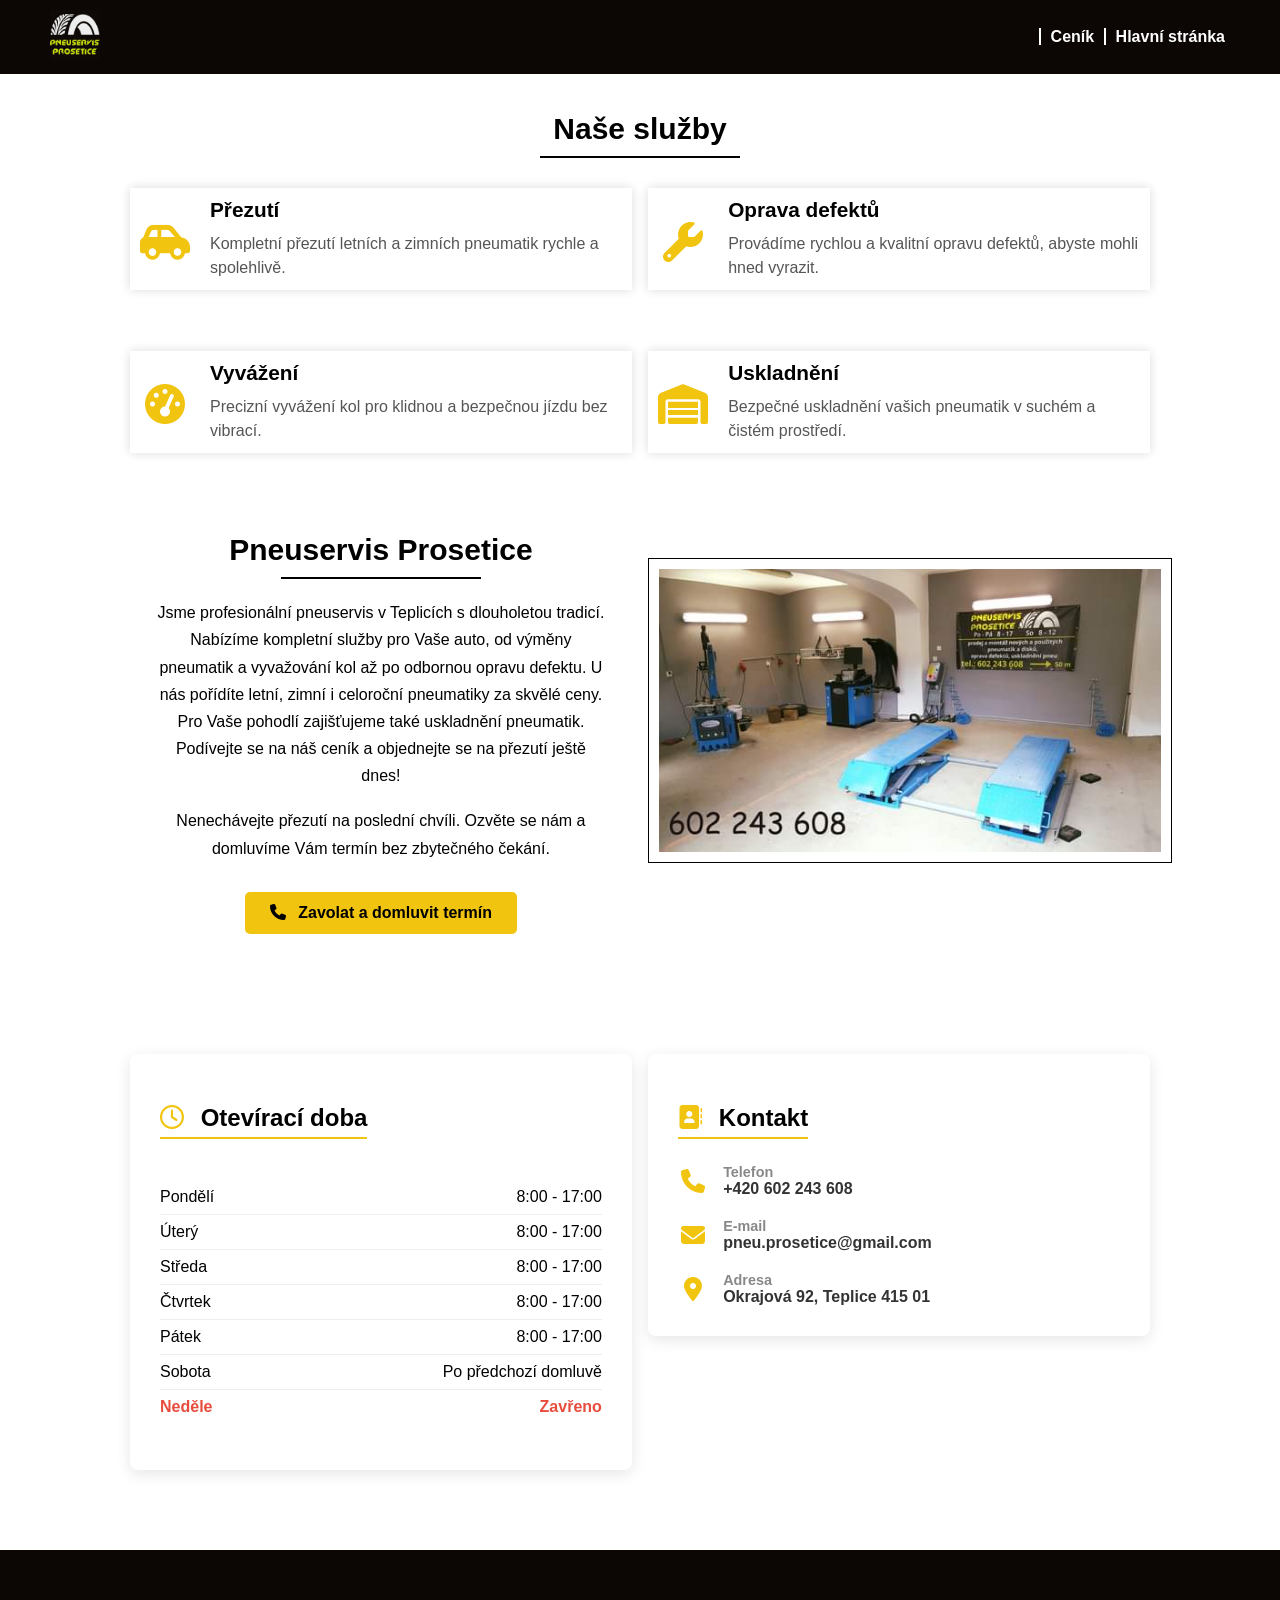
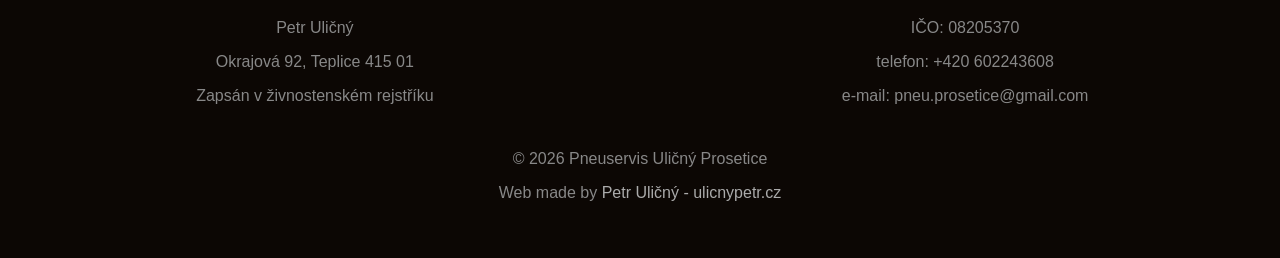
<file: index.html>
<!DOCTYPE html>
<html lang="cs">
<head>
    <meta charset="UTF-8">
    <meta name="viewport" content="width=device-width, initial-scale=1.0">
    <title>Pneuservis Prosetice | Petr Uličný</title>
    <link rel="stylesheet" href="/static/style.css">
    <link rel="stylesheet" href="/static/grid.css">
    <link rel="icon" type="image/png" href="/img/logo.png">

    <link rel="stylesheet" href="https://cdnjs.cloudflare.com/ajax/libs/font-awesome/6.4.0/css/all.min.css">

    <meta name="description" content="Hledáte rychlý pneuservis v Proseticích? Nabízíme přezutí pneu, vyvážení kol, opravy defektů a uskladnění pneumatik. U nás na přezutí nečekáte, zavolejte nám ještě dnes!">
    <meta name="keywords" content="Petr Uličný, Pneuservis Prosetice, Pneuservis Teplice, Pneuservis, Prosetice, Přezutí, Zimní pneumatiky, Zimní pneu, Letní pneumatiky, Letní pneu, Pneu, Celoroční pneumatiky, Uskladnění pneumatik, Pneumatiky, Výměna pneumatik, Oprava defektu, Vyvážení kol, Vyvažování kol, Prodej pneumatik, Pneuservis Ceník">
    <meta name="author" content="Petr Uličný">

    <meta property="og:title" content="Pneuservis Prosetice | Petr Uličný">
    <meta property="og:description" content="Rychlé přezutí a servis pneumatik v Proseticích. Máme otevřeno i v sobotu!">
    <meta property="og:image" content="https:/pneuservis-prosetice.cz/logo.png">
    <meta property="og:type" content="website">
</head>
<body>

    <div class="nav">
        <div id="logo">
            <img src="/img/logo.png" alt="">        
        </div>
        
        <div class="nav-links">
            <!-- <a href="https://pneuservis-teplice.reservio.com" target="_blank">Rezervace</a> -->
            <a href="/cenik.html">Ceník</a>
            <a href="/index.html">Hlavní stránka</a>
        </div>
    </div>

    <header>

    </header>

    <main>

        <div class="container">

        <div class="sluzby">
            <div class="nadpis">
                <h1>Naše služby</h1>
            </div>

                <div class="row">
                    <div class="col span-1-of-2">
                        <div class="sluzba-item">
                            <i class="fa-solid fa-car-side sluzba-ikona"></i>
                            <div class="sluzba-text">
                                <h3 class="sluzba-nadpis">Přezutí</h3>
                                <p class="sluzba-popis">Kompletní přezutí letních a zimních pneumatik rychle a spolehlivě.</p>
                            </div>
                        </div>
                    </div>

                    <div class="col span-1-of-2">
                        <div class="sluzba-item">
                            <i class="fa-solid fa-wrench sluzba-ikona"></i>
                            <div class="sluzba-text">
                                <h3 class="sluzba-nadpis">Oprava defektů</h3>
                                <p class="sluzba-popis">Provádíme rychlou a kvalitní opravu defektů, abyste mohli hned vyrazit.</p>
                            </div>
                        </div>
                    </div>
                </div>

                <div class="row">
                    <div class="col span-1-of-2">
                        <div class="sluzba-item">
                            <i class="fa-solid fa-gauge-high sluzba-ikona"></i>
                            <div class="sluzba-text">
                                <h3 class="sluzba-nadpis">Vyvážení</h3>
                                <p class="sluzba-popis">Precizní vyvážení kol pro klidnou a bezpečnou jízdu bez vibrací.</p>
                            </div>
                        </div>
                    </div>

                    <div class="col span-1-of-2">
                        <div class="sluzba-item">
                            <i class="fa-solid fa-warehouse sluzba-ikona"></i>
                            <div class="sluzba-text">
                                <h3 class="sluzba-nadpis">Uskladnění</h3>
                                <p class="sluzba-popis">Bezpečné uskladnění vašich pneumatik v suchém a čistém prostředí.</p>
                            </div>
                        </div>
                    </div>
                </div>
            </div>

            <div class="about">

                <div class="row">
                    <div class="col span-1-of-2 about-text">
                        <div class="nadpis">
                            <h1>Pneuservis Prosetice</h1>
                        </div>

                        <p>    
                            Jsme profesionální pneuservis v Teplicích s dlouholetou tradicí. Nabízíme kompletní služby pro Vaše auto, od výměny pneumatik a vyvažování kol až po odbornou opravu defektu. U nás pořídíte letní, zimní i celoroční pneumatiky za skvělé ceny. Pro Vaše pohodlí zajišťujeme také uskladnění pneumatik. Podívejte se na náš ceník a objednejte se na přezutí ještě dnes!
                        </p>
                        <br>
                        <p class="odsazeni-dole">
                            Nenechávejte přezutí na poslední chvíli. Ozvěte se nám a domluvíme Vám termín bez zbytečného čekání.
                        </p>
                        
                        <a href="tel:+420602243608" class="btn-hlavni">
                            <i class="fa-solid fa-phone btn-ikona"></i> Zavolat a domluvit termín
                        </a>
                    </div>

                        <div class="col span-1-of-2 img-wrapper">
                            <img src="/img/prostor.png" alt="Prostory pneuservisu">
                        </div>
                </div>
            </div>

    <div class="kontakt-sekce">
        <div class="row">
            <div class="col span-1-of-2">
                <div class="kontakt-box">
                    <div class="nadpis-kontakt">
                        <h2><i class="fa-regular fa-clock"></i> Otevírací doba</h2>
                    </div>
                    <ul class="provozni-doba">
                        <li><span>Pondělí</span> <span>8:00 - 17:00</span></li>
                        <li><span>Úterý</span> <span>8:00 - 17:00</span></li>
                        <li><span>Středa</span> <span>8:00 - 17:00</span></li>
                        <li><span>Čtvrtek</span> <span>8:00 - 17:00</span></li>
                        <li><span>Pátek</span> <span>8:00 - 17:00</span></li>
                        <li><span>Sobota</span> <span>Po předchozí domluvě</span></li>
                        <li class="zavreno"><span>Neděle</span> <span>Zavřeno</span></li>
                    </ul>
                </div>
            </div>

            <div class="col span-1-of-2">
                <div class="kontakt-box">
                    <div class="nadpis-kontakt">
                        <h2><i class="fa-solid fa-address-book"></i> Kontakt</h2>
                    </div>
                    <div class="kontaktni-udaje-list">
                        <div class="kontakt-polozka">
                            <i class="fa-solid fa-phone"></i>
                            <div>
                                <strong>Telefon</strong>
                                <a href="tel:+420602243608">+420 602 243 608</a>
                            </div>
                        </div>
                        <div class="kontakt-polozka">
                            <i class="fa-solid fa-envelope"></i>
                            <div>
                                <strong>E-mail</strong>
                                <a href="mailto:pneu.prosetice@gmail.com">pneu.prosetice@gmail.com</a>
                            </div>
                        </div>
                        <div class="kontakt-polozka">
                            <i class="fa-solid fa-location-dot"></i>
                            <div>
                                <strong>Adresa</strong>
                                <a href="https://maps.app.goo.gl/oGdAtKuGYdSyWzJv5" target="_blank"><p>Okrajová 92, Teplice 415&nbsp;01</p></a>
                            </div>
                        </div>
                    </div>
                </div>
            </div>
        </div>
    </div>
        
    </main>

    <footer>

        <div class="udaje row">
            <div class="col span-1-of-2">
                <p>Petr Uličný</p>
                <p>Okrajová 92, Teplice 415 01</p>
                <p>Zapsán v živnostenském rejstříku</p>
            </div>

            <div class="col span-1-of-2">
                <p>IČO: 08205370</p>
                <p>telefon: +420 602243608</p>
                <p>e-mail: pneu.prosetice@gmail.com</p>
            </div>
        </div>

        <p>&copy; 2026 Pneuservis Uličný Prosetice</p>

        <p class="autor">
            Web made by <a href="https://ulicnypetr.cz" target="_blank">Petr Uličný - ulicnypetr.cz</a>
        </p>
    </footer>
</body>
</html>
</file>
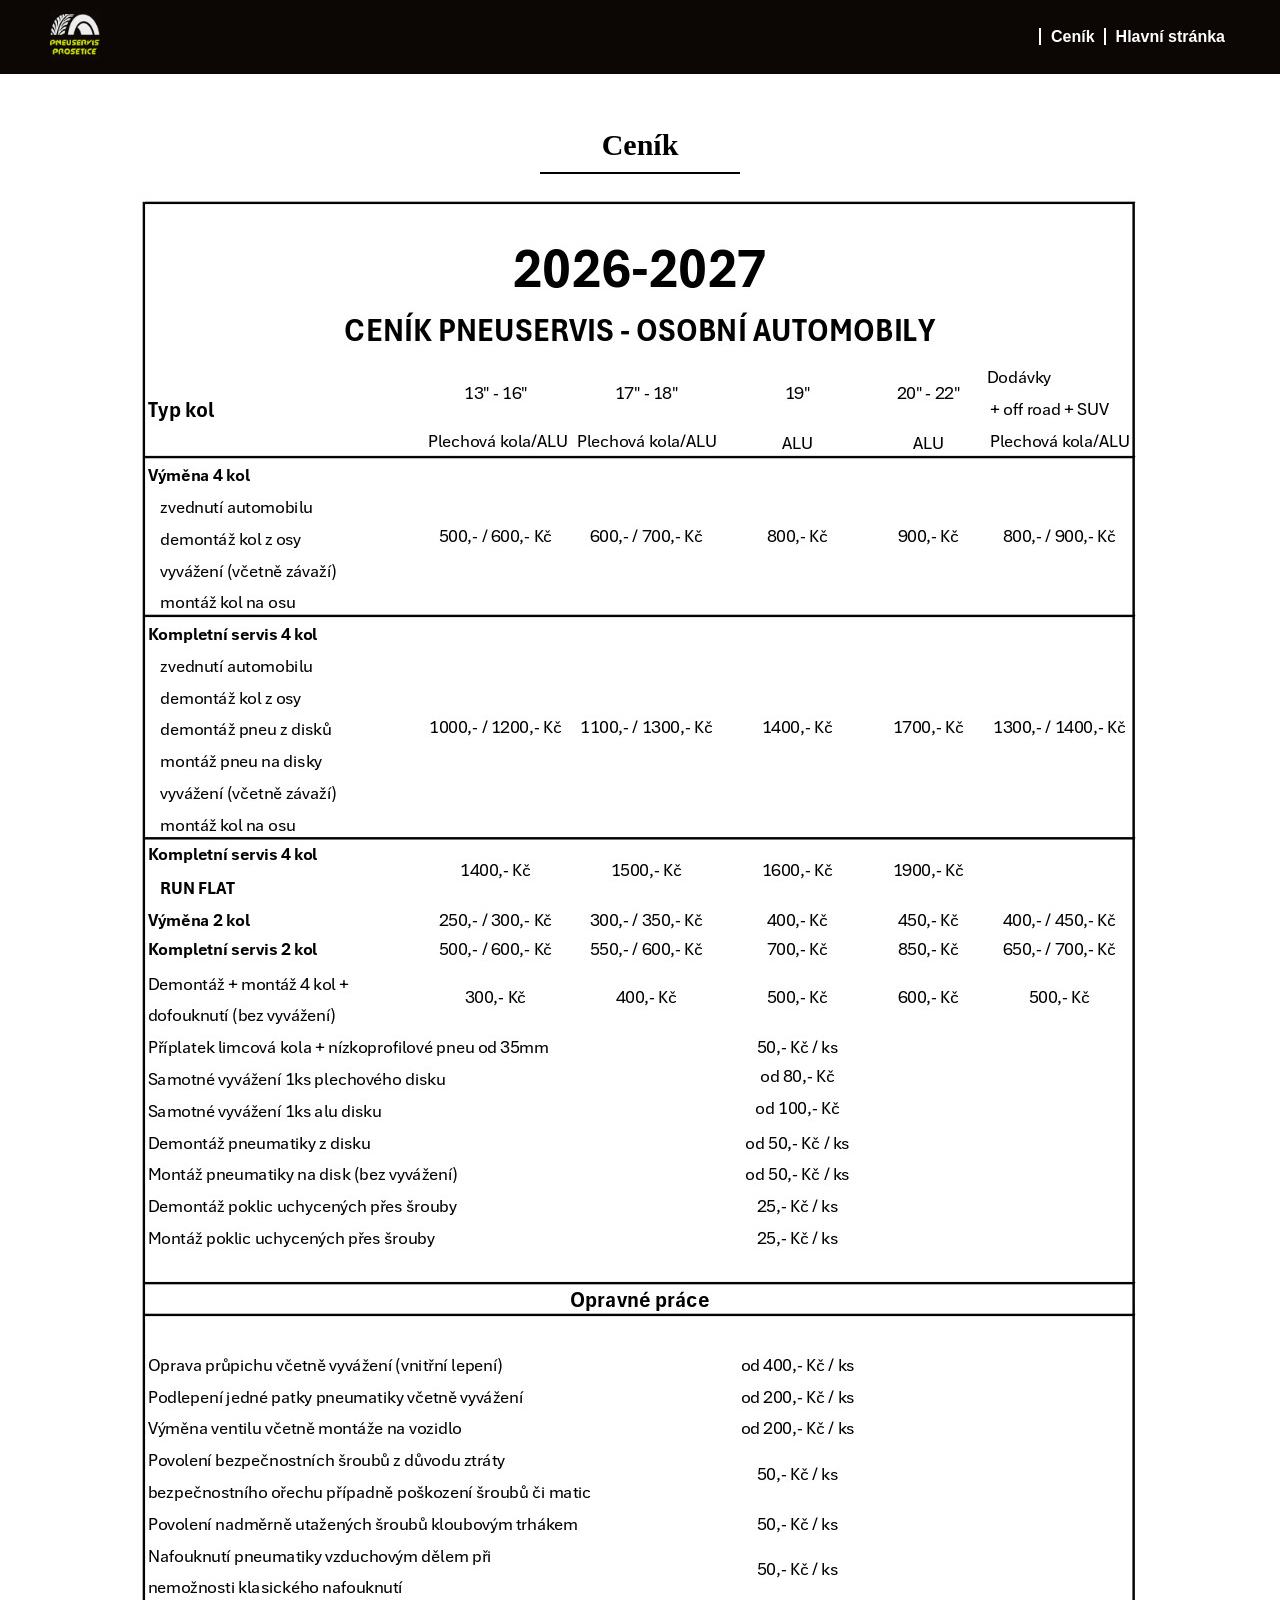
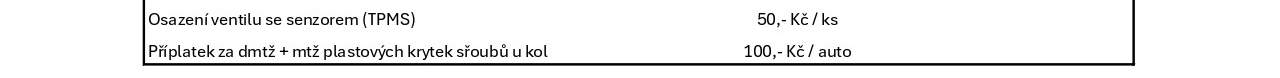
<file: cenik.html>
<!DOCTYPE html>
<html lang="en">
<head>
    <meta charset="UTF-8">
    <meta name="viewport" content="width=device-width, initial-scale=1.0">
    <title>Ceník | Prosetice</title>
    <link rel="stylesheet" href="/static/styleCenik.css">
    <link rel="stylesheet" href="/static/grid.css">
    <link rel="icon" type="image/png" href="/img/logo.png">

    <meta name="description" content="Hledáte rychlý pneuservis v Proseticích? Nabízíme přezutí pneu, vyvážení kol, opravy defektů a uskladnění pneumatik. U nás na přezutí nečekáte, zavolejte nám ještě dnes!">
    <meta name="keywords" content="Petr Uličný, Pneuservis Prosetice, Pneuservis, Prosetice, Přezutí, Zimní pneumatiky, Zimní pneu, Letní pneumatiky, Letní pneu, Pneu, Celoroční pneumatiky, Uskladnění pneumatik, Pneumatiky, Výměna pneumatik, Oprava defektu, Vyvážení kol, Vyvažování kol, Prodej pneumatik, Pneuservis Ceník">
    <meta name="author" content="Petr Uličný">

    <meta property="og:title" content="Pneuservis Prosetice - Ceník | Petr Uličný">
    <meta property="og:description" content="Rychlé přezutí a servis pneumatik v Proseticích. Máme otevřeno i v sobotu!">
    <meta property="og:image" content="https://pneuservis-prosetice.cz/img/logo.png">
    <meta property="og:type" content="website">
</head>
<body>

    <div class="nav">
        <div id="logo">
            <img src="/img/logo.png" alt="">
        </div>
        
        <div class="nav-links">
            <!--<a href="https://pneuservis-teplice.reservio.com" target="_blank">Rezervace</a>-->
            <a href="/cenik.html">Ceník</a>
            <a href="/index.html">Hlavní stránka</a>
        </div>
    </div>

    <main>

        <div class="container">
            
            <div class="nadpis">
                <h1>Ceník</h1>
            </div>

            <div class="obrazek">
                <img src="/img/Ceník.jpg" alt="">
            </div>
        </div>

    </main>

    <footer>

    </footer>
</body>
</html>
</file>
<file: static/style.css>
body {
    margin: 0;
    padding: 0;
    box-sizing: border-box;
    overflow-x: hidden;

    display:flex;
    flex-direction: column;
    min-height: 100svh;
    margin:0;

    font-family:sans-serif,'Times New Roman'
}

/* ================================
    HEADER
 ================================*/
.nav {
        position:fixed;
        top:0;
        left:0;
        right:0;
        max-width: 100%;
        display: flex;
        align-items: center;
        justify-content: space-between; 
        background-color: #0C0704;
        padding: 10px 50px;
        color: white;
        z-index:50;
        border-bottom:1px solid white;
    }

.nav h1 {
    margin: 0;
}

.nav a {
    text-decoration: none;
    color:white;
    font-weight: bold;
    font-family: sans-serif,Arial, Helvetica, sans-serif;
    border-left:2px solid white;
    padding-left:10px;
    padding-right:5px;
}

.nav a:hover {
    transition: 0.3s;
    color:#f1c40f;
}

.nav img {
    width: 50px;
}

/* ================================
    MAIN
 ================================*/

main {
    flex:1;
}

.container {
    max-width: 1020px;
    margin: 0 auto;
    padding:10px;
}

/* ================================
    SLUŽBY
 ================================*/

.sluzby {
    margin-top:10%;
}

.nadpis h1,
.nadpis h2 {
    text-align: center;
    margin-top:20px;
    font-size:30px;
}

.nadpis h1:after,
.nadpis h2:after {
    content: "";
    display:block;
    width:200px;
    border-bottom:2px solid black;
    margin:10px auto;
}

.nadpis h2 {
    font-size: 20px;
}

.sluzba-item {
    display: flex;
    align-items: center;
    margin-bottom: 40px;
    box-shadow:0px 0px 10px rgb(220,220,220);
    padding:10px;
}

.sluzba-ikona {
    font-size: 2.5rem;
    color: #f1c40f;
    margin-right: 20px;
    min-width: 50px;
    margin-top: 5px;
    text-align: center;
}

.sluzba-text {
    flex: 1; 
}

.sluzba-nadpis {
    margin-top: 0;
    margin-bottom: 10px;
    font-size: 1.3rem;
}

.sluzba-popis {
    margin: 0;
    color: #555;
    line-height: 1.5;
}

/* ================================
    O NÁS
 ================================*/

.about {
    text-align: center;
}

.about-text p {
    line-height: 1.7;
    margin-bottom: 15px;
    max-width: 90%;
    margin: 0 auto;
}

.about-text p.odsazeni-dole {
    margin-bottom: 30px;
}

.btn-hlavni {
    display: inline-block;
    background-color: #f1c40f; 
    color: #000;
    padding: 12px 25px;
    text-decoration: none;
    font-weight: 700;
    border-radius: 5px;
    font-family: inherit; 
}

.btn-hlavni:hover {
    transition: 0.3s;
    box-shadow:0px 5px 10px #ffcc00d0;
    transform:translateY(-2px);
}

.btn-ikona {
    margin-right: 8px;
}

.about img {
    margin-top:45px;
    max-width: 100%;
    border:1px solid black;
    padding:10px;
}

/* ================================
    OTEVÍRACÍ DOBA
 ================================*/

.doba ul {
    list-style-type: none;
    text-align: center;
    padding:0;
    margin:0;
}

.doba li {
    margin: 11px 0;
}

/* ================================
    KONTAKT
 ================================*/

.kontakt-sekce {
    padding: 60px 0;
    margin-top: 40px;
}

.kontakt-box {
    padding: 30px;
    border-radius: 8px;
    box-shadow: 0 4px 15px rgba(0,0,0,0.1);
    height: 100%;
}

.nadpis-kontakt h2 {
    margin-bottom: 25px;
    font-size: 1.5rem;
    border-bottom: 2px solid #f1c40f;
    display: inline-block;
    padding-bottom: 5px;
}

.nadpis-kontakt i {
    color: #f1c40f;
    margin-right: 10px;
}

/* ================================
    OTEVIRACI DOBA
 ================================*/
 
.provozni-doba {
    list-style: none;
    padding: 0;
}

.provozni-doba li {
    display: flex;
    justify-content: space-between; 
    padding: 8px 0;
    border-bottom: 1px solid #eee;
}

.provozni-doba li:last-child {
    border-bottom: none;
}

.provozni-doba li.zavreno {
    color: #e74c3c; 
    font-weight: bold;
}

/* ================================
    KONTAKTNI-UDAJE
 ================================*/

.kontaktni-udaje-list {
    display: flex;
    flex-direction: column;
    gap: 20px;
}

.kontakt-polozka {
    display: flex;
    align-items: center;
    gap: 15px;
}

.kontakt-polozka i {
    font-size: 1.5rem;
    color: #f1c40f;
    width: 30px;
    text-align: center;
}

.kontakt-polozka strong {
    display: block;
    font-size: 0.9rem;
    color: #888;
}

.kontakt-polozka a, .kontakt-polozka p {
    text-decoration: none;
    color: #333;
    font-weight: 600;
    margin: 0;
}

.kontakt-polozka a:hover {
    color: #f1c40f;
}

/* ================================
    FOOTER
 ================================*/

footer {
    clear: both;
    background: #0C0704;
    padding: 40px 0;
    color:#888;
    text-align: center;
}

footer .autor a {
    text-decoration: none;
    color:#ababab;
}

footer .autor a:hover{
    text-shadow:0 2px 5px #888;
}

.udaje {
    text-align: center;
}

/* ================================
    RESPONZIVITA
 ================================*/

@media only screen and (max-width:1100px) {

    .container {
        max-width: 100%;
    }

    .about img {
        max-width: 90%; 
    }

    .about .col {
        width: 100%;
        margin-left: 0;
        margin-right: 0;
    }
}

@media only screen and (max-width:900px) {
    main {
        margin-top:5%;
    }
}

@media only screen and (max-width:680px) {
    .kontakt-sekce .row {
        display: block; 
    }

    .kontakt-sekce .col {
        width: 100%;
        margin-bottom: 20px; 
    }
    
    .kontakt-polozka-vpravo {
        flex-direction: row; 
    }

    .kontakt-box {
        box-shadow: 0 0px 15px rgba(0,0,0,0.1);
    }
}

@media only screen and (max-width:480px) {

    main {
        margin-top:15%;
    }

    .sluzby {
        margin-top:10%;
    }

    .footer {
        margin-bottom:50px;
    }
}

@media only screen and (max-width:400px) {
    .nav-links a {
        font-size:12px;
    }

    .nav a {
        padding-left:5px;
        padding-right:1px;
    }
}
</file>
<file: static/grid.css>
/*  SECTIONS  ============================================================================= */

.section {
	clear: both;
	padding: 0px;
	margin: 0px;
}

/*  GROUPING  ============================================================================= */

.row {
    zoom: 1; /* For IE 6/7 (trigger hasLayout) */
}

.row:before,
.row:after {
    content:"";
    display:table;
}
.row:after {
    clear:both;
}

/*  GRID COLUMN SETUP   ==================================================================== */

.col {
	display: block;
	float:left;
	margin: 1% 0 1% 1.6%;
}

.col:first-child { margin-left: 0; } /* all browsers except IE6 and lower */


/*  REMOVE MARGINS AS ALL GO FULL WIDTH AT 480 PIXELS */

@media only screen and (max-width: 480px) {
	.col { 
		/*margin: 1% 0 1% 0%;*/
        margin: 0;
	}
}


/*  GRID OF TWO   ============================================================================= */


.span-2-of-2 {
	width: 100%;
}

.span-1-of-2 {
	width: 49.2%;
}

/*  GO FULL WIDTH AT LESS THAN 480 PIXELS */

@media only screen and (max-width: 480px) {
	.span-2-of-2 {
		width: 100%; 
	}
	.span-1-of-2 {
		width: 100%; 
	}
}


/*  GRID OF THREE   ============================================================================= */

	
.span-3-of-3 {
	width: 100%; 
}

.span-2-of-3 {
	width: 66.13%; 
}

.span-1-of-3 {
	width: 32.26%; 
}


/*  GO FULL WIDTH AT LESS THAN 480 PIXELS */

@media only screen and (max-width: 480px) {
	.span-3-of-3 {
		width: 100%; 
	}
	.span-2-of-3 {
		width: 100%; 
	}
	.span-1-of-3 {
		width: 100%;
	}
}

/*  GRID OF FOUR   ============================================================================= */

	
.span-4-of-4 {
	width: 100%; 
}

.span-3-of-4 {
	width: 74.6%; 
}

.span-2-of-4 {
	width: 49.2%; 
}

.span-1-of-4 {
	width: 23.8%; 
}


/*  GO FULL WIDTH AT LESS THAN 480 PIXELS */

@media only screen and (max-width: 720px) {
	.span-4-of-4 {
		width: 100%; 
	}
	.span-3-of-4 {
		width: 100%; 
	}
	.span-2-of-4 {
		width: 100%; 
	}
	.span-1-of-4 {
		width: 100%; 
	}
}


/*  GRID OF FIVE   ============================================================================= */

	
.span-5-of-5 {
	width: 100%;
}

.span-4-of-5 {
  	width: 79.68%; 
}

.span-3-of-5 {
  	width: 59.36%; 
}

.span-2-of-5 {
  	width: 39.04%;
}

.span-1-of-5 {
  	width: 18.72%;
}


/*  GO FULL WIDTH AT LESS THAN 480 PIXELS */

@media only screen and (max-width: 480px) {
	.span-5-of-5 {
		width: 100%; 
	}
	.span-4-of-5 {
		width: 100%; 
	}
	.span-3-of-5 {
		width: 100%; 
	}
	.span-2-of-5 {
		width: 100%; 
	}
	.span-1-of-5 {
		width: 100%; 
	}
}


/*  GRID OF SIX   ============================================================================= */


.span-6-of-6 {
	width: 100%;
}

.span-5-of-6 {
  	width: 83.06%;
}

.span-4-of-6 {
  	width: 66.13%;
}

.span-3-of-6 {
  	width: 49.2%;
}

.span-2-of-6 {
  	width: 32.26%;
}

.span-1-of-6 {
  	width: 15.33%;
}


/*  GO FULL WIDTH AT LESS THAN 480 PIXELS */

@media only screen and (max-width: 480px) {
	.span-6-of-6 {
		width: 100%; 
	}
	.span-5-of-6 {
		width: 100%; 
	}
	.span-4-of-6 {
		width: 100%; 
	}
	.span-3-of-6 {
		width: 100%; 
	}
	.span-2-of-6 {
		width: 100%; 
	}
	.span-1-of-6 {
		width: 100%; 
	}
}



/*  GRID OF SEVEN   ============================================================================= */


.span-7-of-7 {
	width: 100%;
}

.span-6-of-7 {
	width: 85.48%;
}

.span-5-of-7 {
  	width: 70.97%;
}

.span-4-of-7 {
  	width: 56.45%;
}

.span-3-of-7 {
  	width: 41.94%;
}

.span-2-of-7 {
  	width: 27.42%;
}

.span-1-of-7 {
  	width: 12.91%;
}


/*  GO FULL WIDTH AT LESS THAN 480 PIXELS */

@media only screen and (max-width: 480px) {
	.span-7-of-7 {
		width: 100%; 
	}
	.span-6-of-7 {
		width: 100%; 
	}
	.span-5-of-7 {
		width: 100%; 
	}
	.span-4-of-7 {
		width: 100%; 
	}
	.span-3-of-7 {
		width: 100%; 
	}
	.span-2-of-7 {
		width: 100%; 
	}
	.span-1-of-7 {
		width: 100%; 
	}
}


/*  GRID OF EIGHT   ============================================================================= */

	
.span-8-of-8 {
	width: 100%;
}

.span-7-of-8 {
	width: 87.3%; 
}

.span-6-of-8 {
	width: 74.6%; 
}

.span-5-of-8 {
	width: 61.9%; 
}

.span-4-of-8 {
	width: 49.2%; 
}

.span-3-of-8 {
	width: 36.5%;
}

.span-2-of-8 {
	width: 23.8%; 
}

.span-1-of-8 {
	width: 11.1%; 
}


/*  GO FULL WIDTH AT LESS THAN 480 PIXELS */

@media only screen and (max-width: 480px) {
	.span-8-of-8 {
		width: 100%; 
	}
	.span-7-of-8 {
		width: 100%; 
	}
	.span-6-of-8 {
		width: 100%; 
	}
	.span-5-of-8 {
		width: 100%; 
	}
	.span-4-of-8 {
		width: 100%; 
	}
	.span-3-of-8 {
		width: 100%; 
	}
	.span-2-of-8 {
		width: 100%; 
	}
	.span-1-of-8 {
		width: 100%; 
	}
}


/*  GRID OF NINE   ============================================================================= */


.span-9-of-9 {
	width: 100%;
}

.span-8-of-9 {
	width: 88.71%;
}

.span-7-of-9 {
	width: 77.42%; 
}

.span-6-of-9 {
	width: 66.13%; 
}

.span-5-of-9 {
	width: 54.84%; 
}

.span-4-of-9 {
	width: 43.55%; 
}

.span-3-of-9 {
	width: 32.26%;
}

.span-2-of-9 {
	width: 20.97%; 
}

.span-1-of-9 {
	width: 9.68%; 
}


/*  GO FULL WIDTH AT LESS THAN 480 PIXELS */

@media only screen and (max-width: 480px) {
	.span-9-of-9 {
		width: 100%; 
	}
	.span-8-of-9 {
		width: 100%; 
	}
	.span-7-of-9 {
		width: 100%; 
	}
	.span-6-of-9 {
		width: 100%; 
	}
	.span-5-of-9 {
		width: 100%; 
	}
	.span-4-of-9 {
		width: 100%; 
	}
	.span-3-of-9 {
		width: 100%; 
	}
	.span-2-of-9 {
		width: 100%; 
	}
	.span-1-of-9 {
		width: 100%; 
	}
}


/*  GRID OF TEN   ============================================================================= */


.span-10-of-10 {
	width: 100%;
}

.span-9-of-10 {
	width: 89.84%;
}

.span-8-of-10 {
	width: 79.68%;
}

.span-7-of-10 {
	width: 69.52%; 
}

.span-6-of-10 {
	width: 59.36%; 
}

.span-5-of-10 {
	width: 49.2%; 
}

.span-4-of-10 {
	width: 39.04%; 
}

.span-3-of-10 {
	width: 28.88%;
}

.span-2-of-10 {
	width: 18.72%; 
}

.span-1-of-10 {
	width: 8.56%; 
}


/*  GO FULL WIDTH AT LESS THAN 480 PIXELS */

@media only screen and (max-width: 480px) {
	.span-10-of-10 {
		width: 100%; 
	}
	.span-9-of-10 {
		width: 100%; 
	}
	.span-8-of-10 {
		width: 100%; 
	}
	.span-7-of-10 {
		width: 100%; 
	}
	.span-6-of-10 {
		width: 100%; 
	}
	.span-5-of-10 {
		width: 100%; 
	}
	.span-4-of-10 {
		width: 100%; 
	}
	.span-3-of-10 {
		width: 100%; 
	}
	.span-2-of-10 {
		width: 100%; 
	}
	.span-1-of-10 {
		width: 100%; 
	}
}


/*  GRID OF ELEVEN   ============================================================================= */

.span-11-of-11 {
	width: 100%;
}

.span-10-of-11 {
	width: 90.76%;
}

.span-9-of-11 {
	width: 81.52%;
}

.span-8-of-11 {
	width: 72.29%;
}

.span-7-of-11 {
	width: 63.05%; 
}

.span-6-of-11 {
	width: 53.81%; 
}

.span-5-of-11 {
	width: 44.58%; 
}

.span-4-of-11 {
	width: 35.34%; 
}

.span-3-of-11 {
	width: 26.1%;
}

.span-2-of-11 {
	width: 16.87%; 
}

.span-1-of-11 {
	width: 7.63%; 
}


/*  GO FULL WIDTH AT LESS THAN 480 PIXELS */

@media only screen and (max-width: 480px) {
	.span-11-of-11 {
		width: 100%; 
	}
	.span-10-of-11 {
		width: 100%; 
	}
	.span-9-of-11 {
		width: 100%; 
	}
	.span-8-of-11 {
		width: 100%; 
	}
	.span-7-of-11 {
		width: 100%; 
	}
	.span-6-of-11 {
		width: 100%; 
	}
	.span-5-of-11 {
		width: 100%; 
	}
	.span-4-of-11 {
		width: 100%; 
	}
	.span-3-of-11 {
		width: 100%; 
	}
	.span-2-of-11 {
		width: 100%; 
	}
	.span-1-of-11 {
		width: 100%; 
	}
}


/*  GRID OF TWELVE   ============================================================================= */

.span-12-of-12 {
	width: 100%;
}

.span-11-of-12 {
	width: 91.53%;
}

.span-10-of-12 {
	width: 83.06%;
}

.span-9-of-12 {
	width: 74.6%;
}

.span-8-of-12 {
	width: 66.13%;
}

.span-7-of-12 {
	width: 57.66%; 
}

.span-6-of-12 {
	width: 49.2%; 
}

.span-5-of-12 {
	width: 40.73%; 
}

.span-4-of-12 {
	width: 32.26%; 
}

.span-3-of-12 {
	width: 23.8%;
}

.span-2-of-12 {
	width: 15.33%; 
}

.span-1-of-12 {
	width: 6.86%; 
}


/*  GO FULL WIDTH AT LESS THAN 480 PIXELS */

@media only screen and (max-width: 480px) {
	.span-12-of-12 {
		width: 100%; 
	}
	.span-11-of-12 {
		width: 100%; 
	}
	.span-10-of-12 {
		width: 100%; 
	}
	.span-9-of-12 {
		width: 100%; 
	}
	.span-8-of-12 {
		width: 100%; 
	}
	.span-7-of-12 {
		width: 100%; 
	}
	.span-6-of-12 {
		width: 100%; 
	}
	.span-5-of-12 {
		width: 100%; 
	}
	.span-4-of-12 {
		width: 100%; 
	}
	.span-3-of-12 {
		width: 100%; 
	}
	.span-2-of-12 {
		width: 100%; 
	}
	.span-1-of-12 {
		width: 100%; 
	}
}
</file>
<file: static/styleCenik.css>
body {
    margin:0;
    padding: 0;
    box-sizing: border-box;
}

.container {
    max-width: 1020px;
    margin: 0 auto;
    text-align: center;
}

/* ----- NAVIGACE ----- */

.nav {
    position:fixed;
    top:0;
    left:0;
    right:0;
    max-width: 100%;
    display: flex;
    align-items: center;
    justify-content: space-between; 
    background-color: #0C0704;
    padding: 10px 50px;
    color: white;
    z-index:50;
    border-bottom:1px solid white;
    }

.nav h1 {
    margin: 0;
    }

.nav a {
    text-decoration: none;
    color:white;
    font-weight: bold;
    font-family: sans-serif,Arial, Helvetica, sans-serif;
    border-left:2px solid white;
    padding-left:10px;
    padding-right:5px;
}

.nav a:hover {
    transition: 0.3s;
    color:#f1c40f;
}

.nav img {
    width: 50px;
}

/* ----- NADPIS----- */

.nadpis h1 {
    margin-top:20px;
    font-size:30px;
}

.nadpis h1:after {
    content: "";
    display:block;
    width:200px;
    border-bottom:2px solid black;
    margin:10px auto;
}

main {
    max-width: 100%;
    margin-top:5%;
}

@media only screen and (max-width:1550px) {
    main {
        margin-top:10%;
    }
}

@media only screen and (max-width:750px) {
    main {
        margin-top:20%;
    }
}

@media only screen and (max-width:400px) {
    main {
        margin-top:30%;
    }
}

@media only screen and (max-width:400px) {
    .nav-links a {
        font-size:12px;
    }

    .nav a {
        padding-left:5px;
        padding-right:1px;
    }
}

.obrazek img {
    max-width: 100%;
}
</file>
